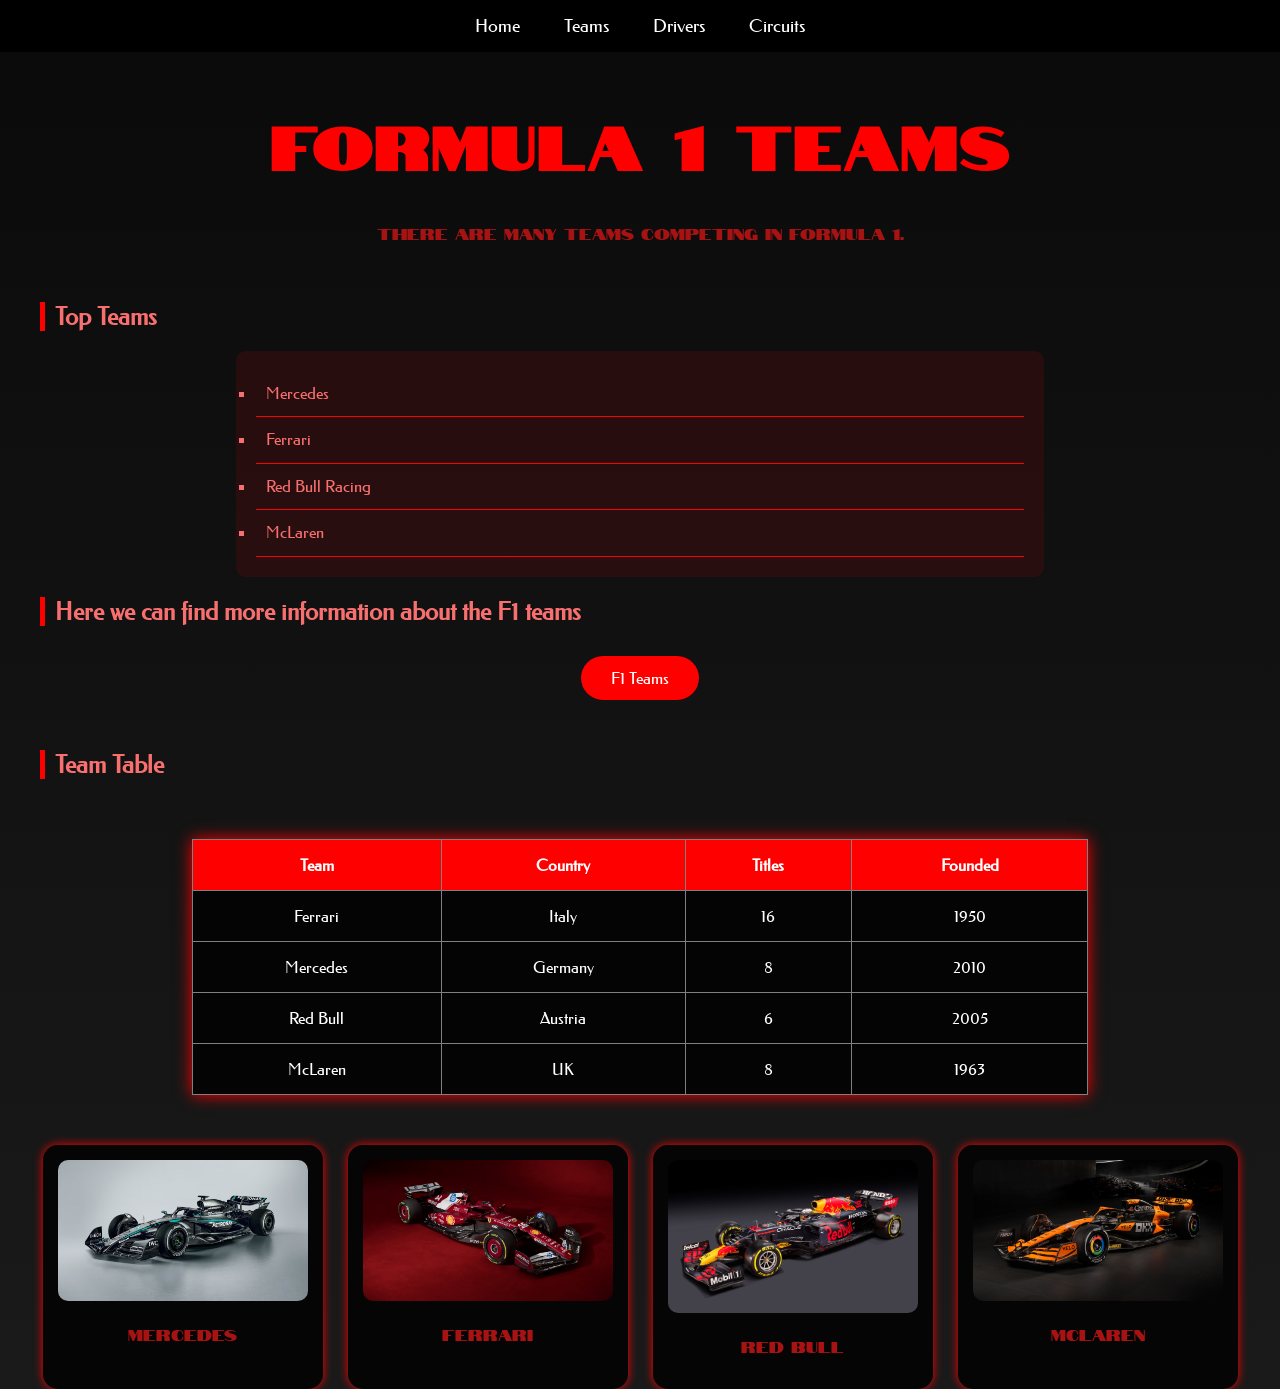
<file: pages/page1.html>
<!DOCTYPE html>
<html lang="en">

<head>
    <meta charset="UTF-8">
    <meta name="viewport" content="width=device-width, initial-scale=1.0">
    <title>Teams</title>
    <link rel="stylesheet" href="../css/style.css">
    <link rel="stylesheet" href="../css/pag1.css">
</head>

<body>
    <nav>
        <a href="../index.html">Home</a>
        <a href="page1.html">Teams</a>
        <a href="page2.html">Drivers</a>
        <a href="page3.html">Circuits</a>


    </nav>

    <h1>Formula 1 Teams</h1>

    <p>There are many teams competing in Formula 1.</p>

   
<br>
    <h2 class="top">Top Teams</h2>
   
    <ul>
        <li>Mercedes</li>
        <li>Ferrari</li>
        <li>Red Bull Racing</li>
        <li>McLaren</li>
    </ul>
    
    <h2>Here we can find more information about the F1 teams</h2>
    
<a href="https://www.belgium.gp/en/f1-teams-drivers" target="_blank" class="btn">
    F1 Teams
</a>

    <h2 class="team">Team Table</h2>

    <table border="1">
        <tr>
            <th>Team</th>
            <th>Country</th>
            <th>Titles</th>
            <th>Founded</th>
        </tr>

        <tr>
            <td>Ferrari</td>
            <td>Italy</td>
            <td>16</td>
            <td>1950</td>
        </tr>

        <tr>
            <td>Mercedes</td>
            <td>Germany</td>
            <td>8</td>
            <td>2010</td>
        </tr>

        <tr>
            <td>Red Bull</td>
            <td>Austria</td>
            <td>6</td>
            <td>2005</td>
        </tr>

        <tr>
            <td>McLaren</td>
            <td>UK</td>
            <td>8</td>
            <td>1963</td>
        </tr>

    </table>

<div class="teams">
    <div class="team-card">
        <img src="../multimedia/merc">
        <p>Mercedes</p>
    </div>

    <div class="team-card">
        <img src="../multimedia/fer">
        <p>Ferrari</p>
    </div>

    <div class="team-card">
        <img src="../multimedia/red">
        <p>Red Bull</p>
    </div>

    <div class="team-card">
        <img src="../multimedia/mc">
        <p>McLaren</p>
    </div>
</div>
</body>

</html>
</file>
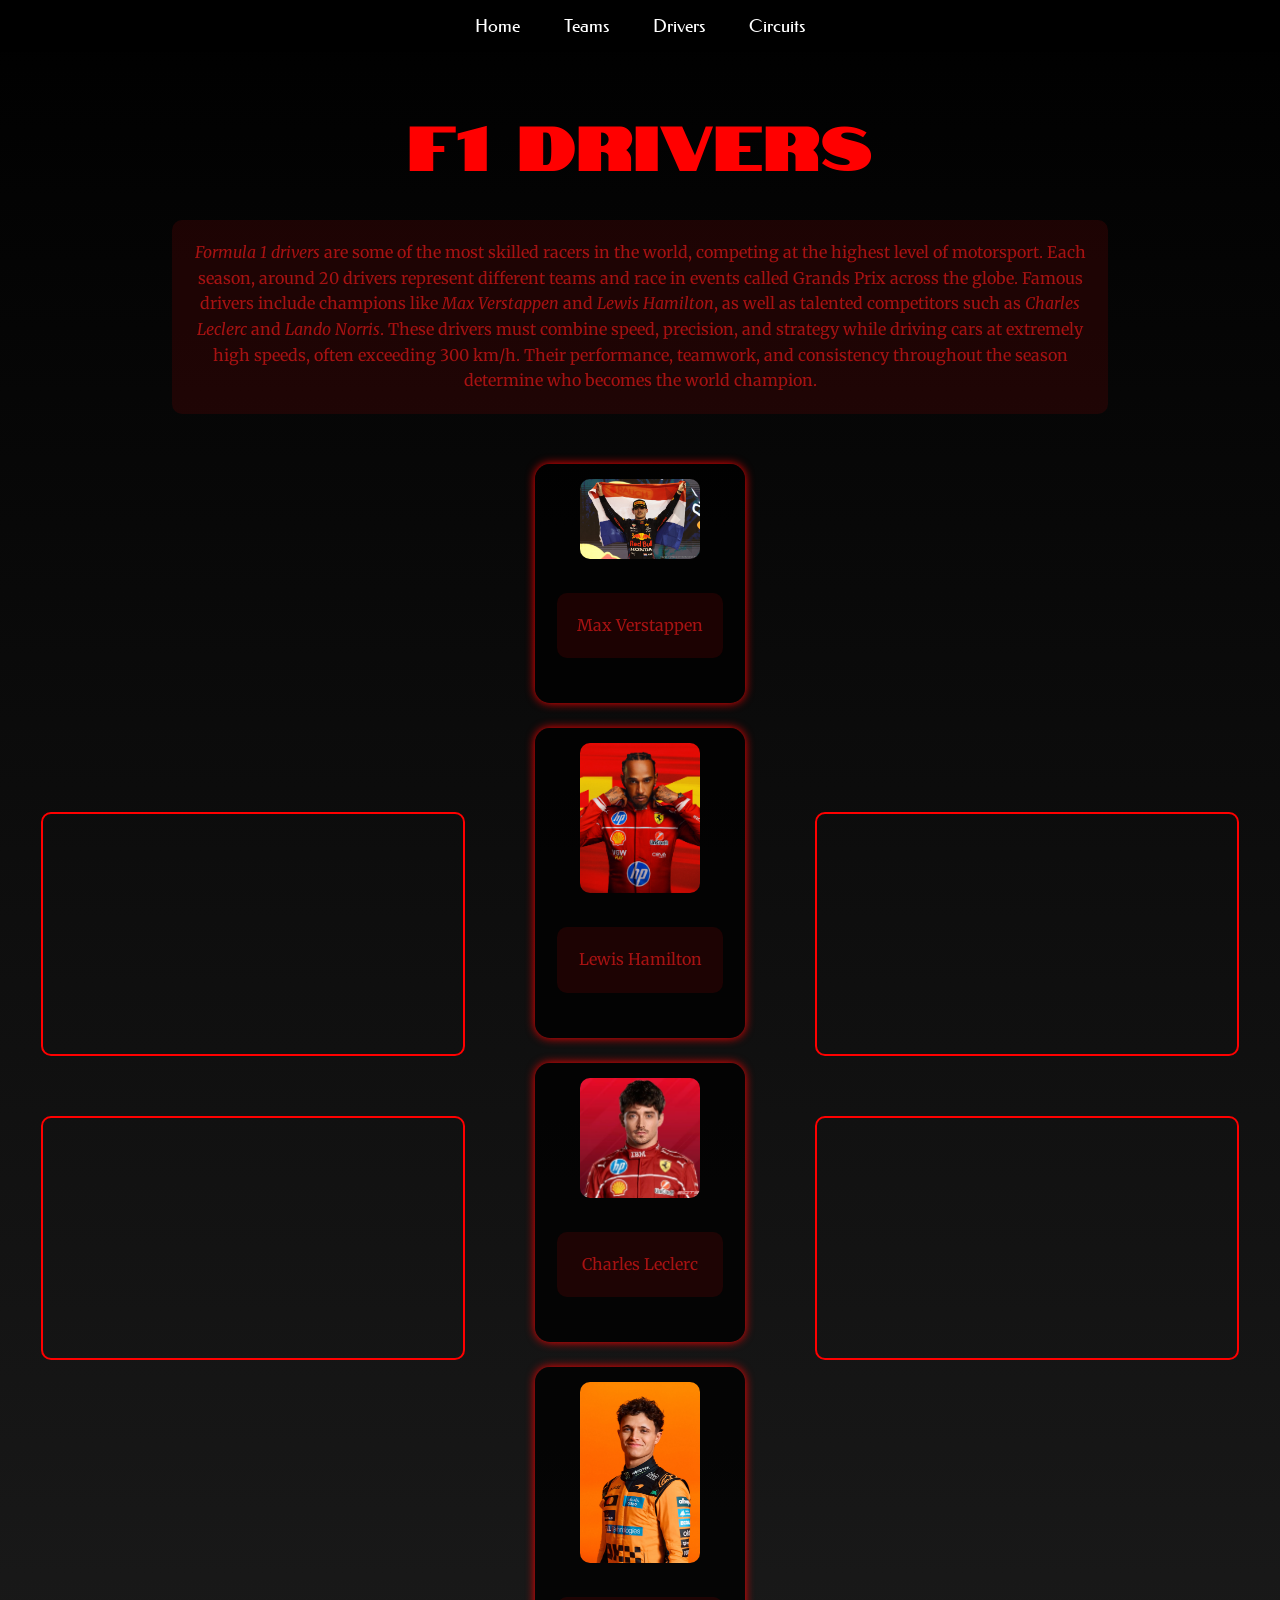
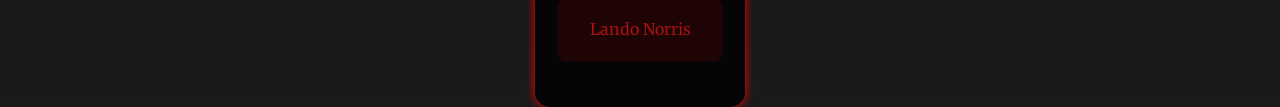
<file: pages/page2.html>
<!DOCTYPE html>
<html lang="en">

<head>
    <meta charset="UTF-8">
    <meta name="viewport" content="width=device-width, initial-scale=1.0">
    <title>Drivers</title>
    <link rel="stylesheet" href="../css/style.css">
    <link rel="stylesheet" href="../css/pag2.css">
</head>

<body>
    <nav>
        <a href="../index.html">Home</a>
        <a href="page1.html">Teams</a>
        <a href="page2.html">Drivers</a>
        <a href="page3.html">Circuits</a>
</nav>
        <h1>F1 Drivers</h1>
        <p><i>Formula 1 drivers </i>are some of the most skilled racers in the world, competing at the highest level of
            motorsport. Each season, around 20 drivers represent different teams and race in events called Grands Prix
            across the globe. Famous drivers include champions like <i>Max Verstappen</i> and <i>Lewis Hamilton</i>, as well as
            talented competitors such as <i>Charles Leclerc</i> and <i>Lando Norris</i>. These drivers must combine speed, precision,
            and strategy while driving cars at extremely high speeds, often exceeding 300 km/h. Their performance,
            teamwork, and consistency throughout the season determine who becomes the world champion.
        </p>


        <div class="layout">

    <div class="video-column">
      <iframe src="https://www.youtube.com/embed/IB1unHYgpsw?si=5nTeqcYX3E-1TLb7"></iframe>
        <iframe src="https://www.youtube.com/embed/LSuuxVyyd2I?si=TqhbuSXMMJVN6_HO"></iframe>
    </div>

        <div class="driver-column">

    <div class="driver-box">
        <img src="../multimedia/max">
        <p>Max Verstappen</p>
    </div>

    <div class="driver-box">
        <img src="../multimedia/lewis">
        <p>Lewis Hamilton</p>
    </div>

    <div class="driver-box">
        <img src="../multimedia/lec">
        <p>Charles Leclerc</p>
    </div>

    <div class="driver-box">
        <img src="../multimedia/lando">
        <p>Lando Norris</p>
    </div>

</div>


    <div class="video-column">
        <iframe src="https://www.youtube.com/embed/BwCGWSoAgj8?si=bu6aRBK7YGOCD2bS" ></iframe>
        <iframe src="https://www.youtube.com/embed/i4yVAR5JB38?si=pRTF__a59nWMntY_"></iframe>
    </div>

</div>
   
</body>

</html>
</file>
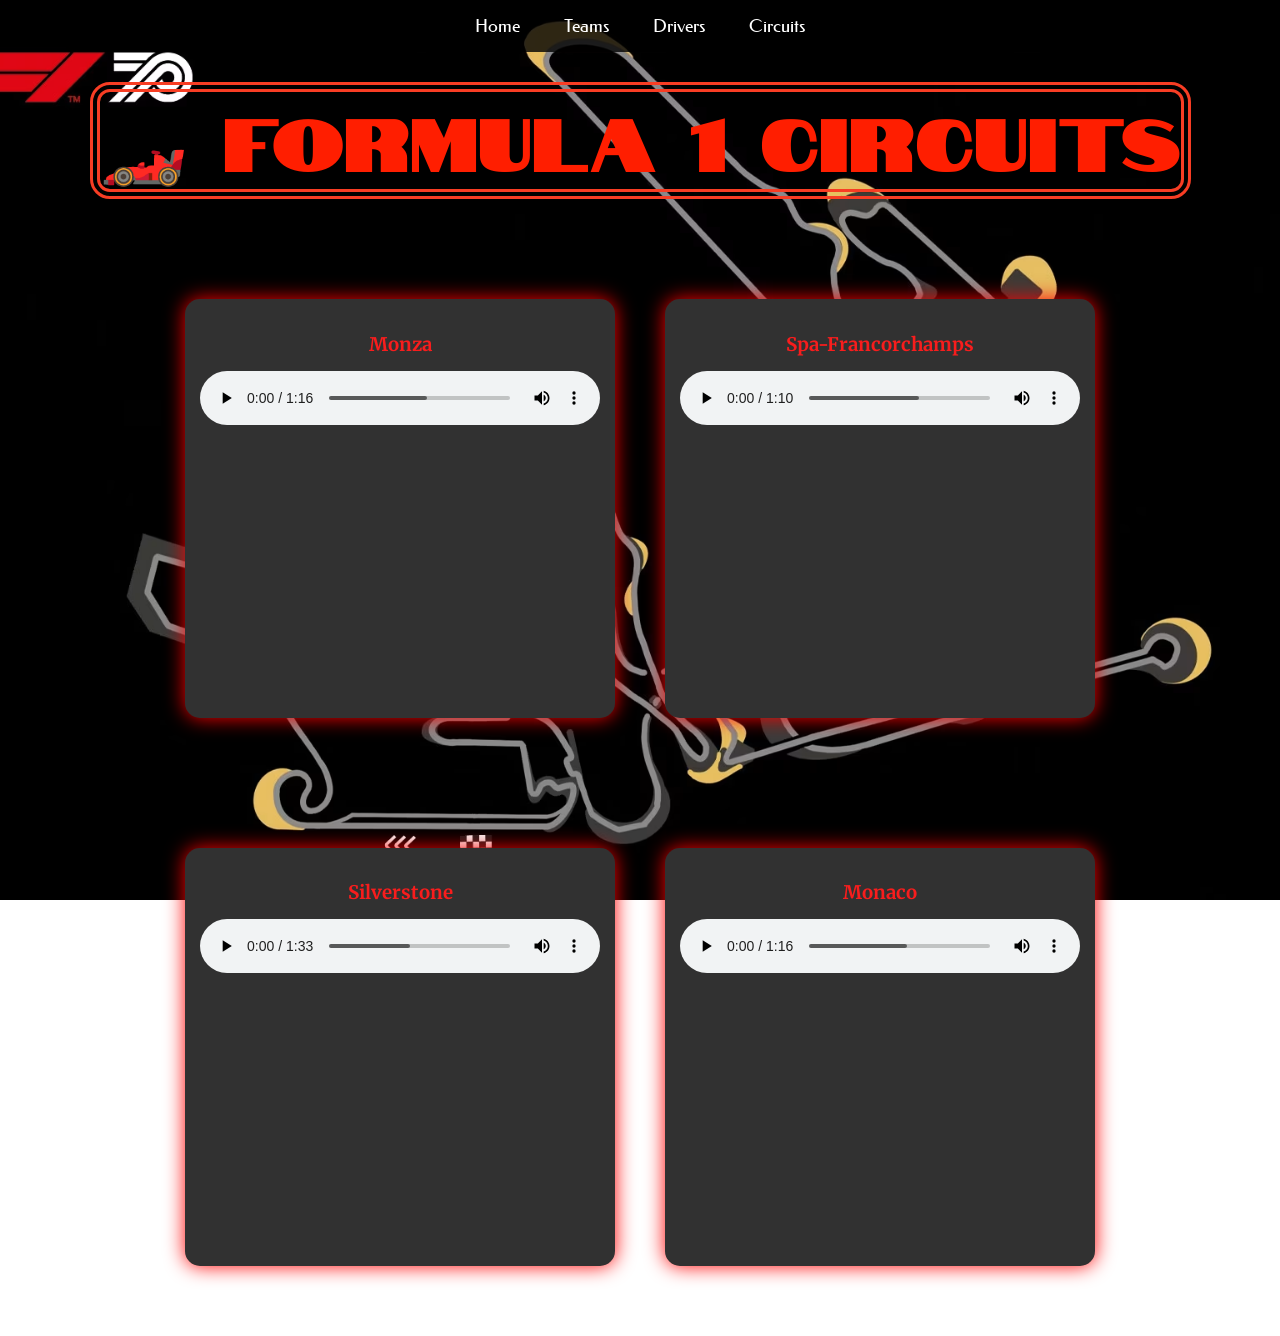
<file: pages/page3.html>
<!DOCTYPE html>
<html lang="en">
<head>
    <meta charset="UTF-8">
    <meta name="viewport" content="width=device-width, initial-scale=1.0">
    <title>Circuits</title>
    <link rel="stylesheet" href="../css/style.css">
    <link rel="stylesheet" href="../css/pag3.css">
</head>
<body>
   <nav>
        <a href="../index.html">Home</a> 
        <a href="page1.html">Teams</a> 
        <a href="page2.html">Drivers</a> 
        <a href="page3.html">Circuits</a> 
        

    </nav>
<h1>🏎️ Formula 1 Circuits</h1>

<div class="container">

    <div class="column">

        <div class="card">
            <h3>Monza</h3>
            <audio controls>
                <source src="../multimedia/f1.mp3" type="audio/mpeg">
            </audio>
            <iframe src="https://www.google.com/maps?q=Autodromo+Nazionale+Monza&output=embed"></iframe>
        </div>

        <div class="card">
            <h3>Silverstone</h3>
            <audio controls>
                <source src="../multimedia/f12.mp3" type="audio/mpeg">
            </audio>
            <iframe src="https://www.google.com/maps?q=Silverstone+Circuit&output=embed"></iframe>
        </div>

    </div>

    <div class="column">

        <div class="card">
            <h3>Spa-Francorchamps</h3>
            <audio controls>
                <source src="../multimedia/f13.mp3" type="audio/mpeg">
            </audio>
            <iframe src="https://www.google.com/maps?q=Circuit+de+Spa-Francorchamps&output=embed"></iframe>
        </div>

        <div class="card">
            <h3>Monaco</h3>
            <audio controls>
                <source src="../multimedia/f1.mp3" type="audio/mpeg">
            </audio>
            <iframe src="https://www.google.com/maps?q=Circuit+de+Monaco&output=embed"></iframe>
        </div>

    </div>

</div>





</body>
</html>
</file>
<file: css/style.css>
@import url('https://fonts.googleapis.com/css2?family=Notable&display=swap');
@import url('https://fonts.googleapis.com/css2?family=Federo&family=Notable&display=swap');
.home {

    background-image: url(../multimedia/pic1);
    background-repeat: no-repeat;
    background-position: center;
    background-attachment: fixed;
    background-size: cover;
    position: relative;
     
  border: 10px solid transparent; 
  padding: 20px;
  border-image: url(../multimedia/border.png) 35 round;
}




h1 {
    text-align: center;
    font-family: "Notable";
    color: rgb(157, 5, 5);
    font-size: 250%;
    font-size: 70px;
    letter-spacing: 3px;
    text-transform: uppercase;
    margin-top: 50px;
}

nav {
    text-align: center;
}

nav {
    background: rgba(0,0,0,0.8);
    padding: 15px;
}

nav a {
    color: white;
    text-decoration: none;
    margin: 0 20px;
    font-family: "Federo";
    font-size: 18px;
    transition: 0.3s;
}

nav a:hover {
    color: red;
    border-bottom: 2px solid red;
}

p {
    color: rgb(167, 18, 18);
    font-family: "Notable";
    text-align: center;
}

.f1 {
    
    color: rgb(248, 111, 111);
    font-family: "Federo";
    text-align: center;
    margin-top: 200px;
    margin-left: 35px;
    margin-right: 35px;
    padding-bottom: 30px;
}

ul {
    color: rgb(248, 111, 111);
    font-family: "Federo";
    text-align: left;
}

ol {
    color: rgb(248, 111, 111);
    font-family: "Federo";
    text-align: left;
}

h2 {
 color: rgb(248, 111, 111);
    font-family: "Federo";
    text-align: left;
    margin-left: 35px;
    border-left: 5px solid red;
    padding-left: 10px;

}

.card {
    background: rgba(0,0,0,0.7);
    margin: 50px auto;
    width: 70%;
    padding: 30px;
    border-radius: 15px;
    box-shadow: 0 0 20px red;
}

img {
    transition: transform 0.3s ease;
}

img:hover {
    transform: scale(1.1);
}

p, li {
    line-height: 1.6;
}
</file>
<file: css/pag1.css>
body {
    margin: 0;
    background: linear-gradient(to bottom, #0a0a0a, #1a1a1a);
    color: white;
    font-family: "Federo";
}

h1 {
    color: red;
     text-align: center;
    font-size: 60px;
    letter-spacing: 3px;
}

h2 {
    
     margin-left: 40px;
    border-left: 5px solid red;
    padding-left: 10px;
}

.btn {
    display: block;
    width: fit-content;
    margin: 30px auto;
    padding: 12px 30px;
    background: red;
    color: white;
    border-radius: 30px;
    text-decoration: none;
    transition: 0.3s;
}

.btn:hover {
    background: black;
    border: 2px solid red;
}


nav {
    background: black;
    padding: 15px;
}

nav a {
    color: white;
    margin: 0 20px;
    text-decoration: none;
    font-size: 18px;
    transition: 0.3s;
}

nav a:hover {
    color: red;
    border-bottom: 2px solid red;
}

table {
    margin: auto;
    background-color: rgba(254, 3, 3, 0.7);
     width: 70%;
    margin: 40px auto;
    border-collapse: collapse;
    background: rgba(0,0,0,0.8);
    box-shadow: 0 0 15px red;

}

th {
    background: red;
    color: white;
}

th, td {
    padding: 15px;
    text-align: center;
}

tr:hover {
    background: rgba(255,0,0,0.2);
}

ul {
    list-style-type: square;
    width: 60%;
    margin: 20px auto;
    background: rgba(255, 0, 0, 0.1);
    padding: 20px;
    border-radius: 10px;

}

ul li {
    padding: 10px;
    border-bottom: 1px solid red;
}

a {
    color: rgb(255, 38, 0);
}

.team {
    display: inline-block;
}


.teams {
    display: flex;
    justify-content: center;
    gap: 25px;
    flex-wrap: wrap;
    margin-top: 50px;
}

.team-card {
    background: rgba(0,0,0,0.8);
    padding: 15px;
    border-radius: 15px;
    text-align: center;
    transition: 0.3s;
    box-shadow: 0 0 10px red;
}

.team-card img {
    width: 250px;
    border-radius: 10px;
}

.team-card:hover {
    transform: translateY(-10px) scale(1.05);
}
</file>
<file: css/pag2.css>
@import url('https://fonts.googleapis.com/css2?family=Merriweather:ital,opsz,wght@0,18..144,300..900;1,18..144,300..900&display=swap');

body {
    margin: 0;
    background: linear-gradient(to bottom, #000000, #1a1a1a);
    color: white;
}
p {
    font-family: Merriweather;
    width: 70%;
    margin: 30px auto;
    background: rgba(255,0,0,0.1);
    padding: 20px;
    border-radius: 10px;
    line-height: 1.6;

}


h1 {
    text-align: center;
    font-size: 60px;
    color: red;
    letter-spacing: 3px;
}


nav {
    background: black;
    padding: 15px;
}

nav a {
    color: white;
    margin: 0 20px;
    text-decoration: none;
    font-size: 18px;
    transition: 0.3s;
}

nav a:hover {
    color: red;
    border-bottom: 2px solid red;
}

.driver-box {
    background: rgba(0,0,0,0.8);
    padding: 15px;
    border-radius: 15px;
    text-align: center;
    transition: 0.3s;
    box-shadow: 0 0 10px red;
    width: 180px;
}

.driver-box img {
    width: 120px;
    border-radius: 10px;
}

.driver-box:hover {
    transform: scale(1.1);
}

.driver-column {
    display: flex;
    flex-direction: column;
    align-items: center;
    gap: 25px;
}

.layout {
    display: flex;
    justify-content: center;
    align-items: center;
    gap: 70px;
    margin-top: 50px;
}

.video-column {
    display: flex;
    flex-direction: column;
    gap: 40px;
}

.video-column iframe {
    width: 420px;
    height: 240px;
    border-radius: 10px;
    border: 2px solid red;
    transition: 0.3s;
    margin: 10px 0;
}

.video-column iframe:hover {
    transform: scale(1.05);
}

.video-column,
.driver-column {
    display: flex;
    flex-direction: column;
    justify-content: center;
}
</file>
<file: css/pag3.css>
@import url('https://fonts.googleapis.com/css2?family=Merriweather:ital,opsz,wght@0,18..144,300..900;1,18..144,300..900&display=swap');

body {
    margin: 0;
    font-family: Merriweather;
    color: rgb(248, 29, 29);
    text-align: center;
    background-image: url(../multimedia/circuits.avif);
    background-repeat: no-repeat;
    background-position: center;
    background-attachment: fixed;
    background-size: cover;
}


h1 {
    margin: 30px 0;
    color: #ff1e00;
    border-style: double;
    border-color: #f83d24;
    border-width: 10px;
    border-radius: 20px;
    display: inline-block;
}

.container {
    display: flex;
    justify-content: center;
    gap: 50px;
    padding: 20px;
}

.column {
    display: flex;
    flex-direction: column;
    gap: 30px;
}

.card {
    background: #313131;
    padding: 15px;
    border-radius: 15px;
    width: 400px;
    transition: transform 0.3s, box-shadow 0.3s;
}

.card:hover {
    transform: scale(1.05);
    box-shadow: 0 0 20px #fb2407;
}

iframe {
    width: 100%;
    height: 250px;
    border: none;
    border-radius: 10px;
    margin-top: 10px;
}

audio {
    width: 100%;
    margin: 10px 0;
}

h3 {
    margin-bottom: 5px;
}
</file>
